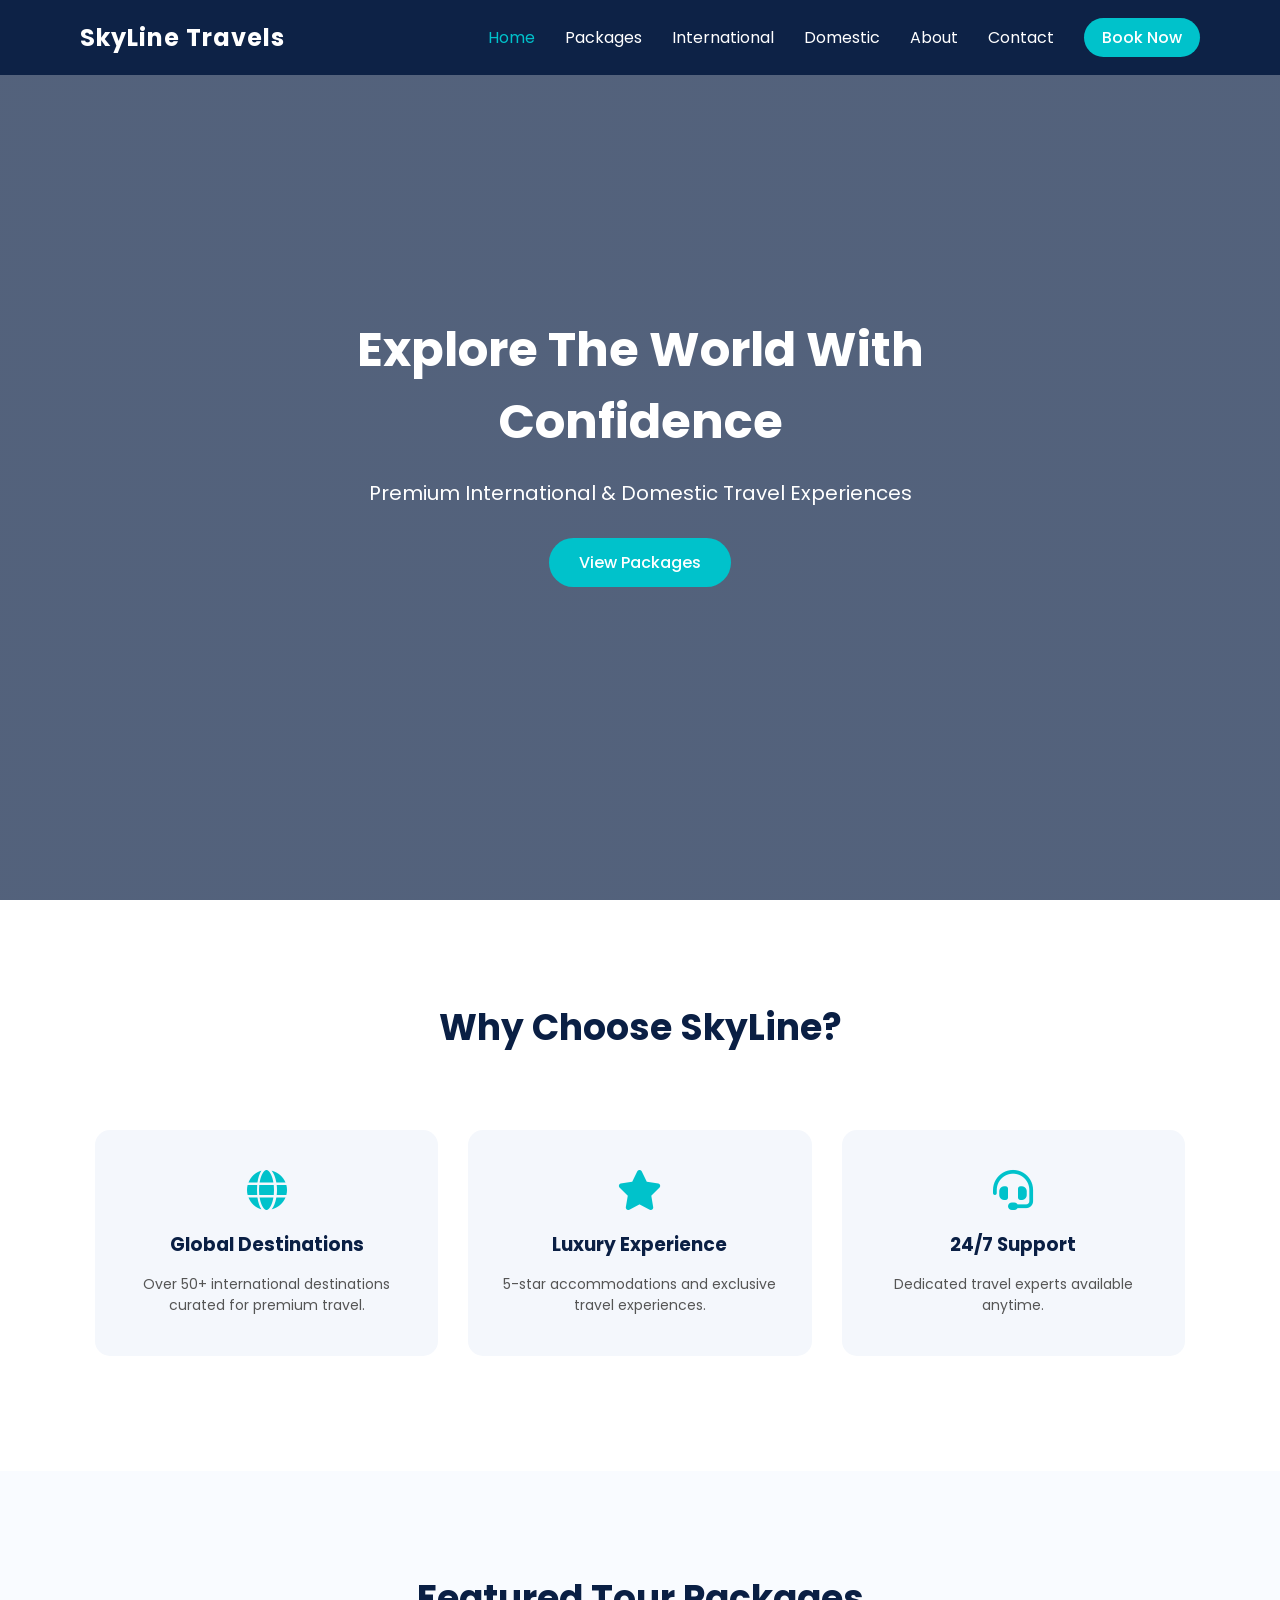
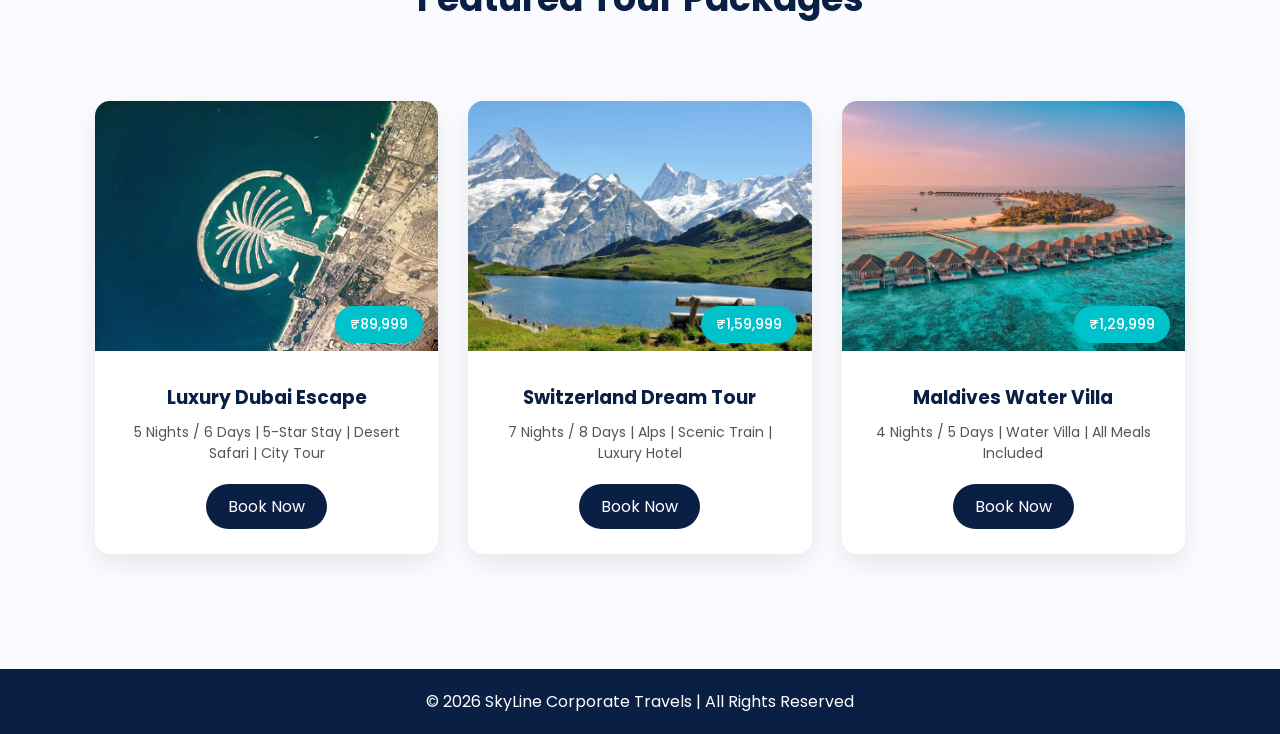
<file: index.html>
<!DOCTYPE html>
<html lang="en">
<head>
<meta charset="UTF-8">
<meta name="viewport" content="width=device-width, initial-scale=1.0">
<title>SkyLine Corporate Travels</title>

<!-- Google Font -->
<link href="https://fonts.googleapis.com/css2?family=Poppins:wght@300;400;600;700&display=swap" rel="stylesheet">

<!-- CSS -->
<link rel="stylesheet" href="style.css">

<!-- Font Awesome -->
<link rel="stylesheet" href="https://cdnjs.cloudflare.com/ajax/libs/font-awesome/6.5.0/css/all.min.css">

</head>
<body>

<!-- ================= NAVBAR ================= -->

<header>
    <div class="logo">SkyLine Travels</div>
    <nav>
        <ul>
            <li><a href="index.html" class="active">Home</a></li>
            <li><a href="packages.html">Packages</a></li>
            <li><a href="international.html">International</a></li>
            <li><a href="domestic.html">Domestic</a></li>
            <li><a href="about.html">About</a></li>
            <li><a href="contact.html">Contact</a></li>
            <li><a href="booking.html" class="btn-nav">Book Now</a></li>
        </ul>
    </nav>
</header>

<!-- ================= HERO SECTION ================= -->

<section class="hero">
    <div class="hero-content">
        <h1>Explore The World With Confidence</h1>
        <p>Premium International & Domestic Travel Experiences</p>
        <a href="packages.html" class="btn-primary">View Packages</a>
    </div>
</section>

<!-- ================= WHY CHOOSE US ================= -->

<section class="features">
    <h2>Why Choose SkyLine?</h2>
    <div class="feature-container">
        <div class="feature-box">
            <i class="fas fa-globe"></i>
            <h3>Global Destinations</h3>
            <p>Over 50+ international destinations curated for premium travel.</p>
        </div>

        <div class="feature-box">
            <i class="fas fa-star"></i>
            <h3>Luxury Experience</h3>
            <p>5-star accommodations and exclusive travel experiences.</p>
        </div>

        <div class="feature-box">
            <i class="fas fa-headset"></i>
            <h3>24/7 Support</h3>
            <p>Dedicated travel experts available anytime.</p>
        </div>
    </div>
</section>
<!-- ================= FEATURED PACKAGES ================= -->

<section class="packages">
    <h2>Featured Tour Packages</h2>

    <div class="package-container">

        <div class="package-card">
            <div class="package-img">
                <img src="du.webp" alt="Dubai">
                <span class="price">₹89,999</span>
            </div>
            <div class="package-content">
                <h3>Luxury Dubai Escape</h3>
                <p>5 Nights / 6 Days | 5-Star Stay | Desert Safari | City Tour</p>
                <a href="booking.html" class="btn-secondary">Book Now</a>
            </div>
        </div>

        <div class="package-card">
            <div class="package-img">
                <img src="swit.webp" alt="Switzerland">
                <span class="price">₹1,59,999</span>
            </div>
            <div class="package-content">
                <h3>Switzerland Dream Tour</h3>
                <p>7 Nights / 8 Days | Alps | Scenic Train | Luxury Hotel</p>
                <a href="booking.html" class="btn-secondary">Book Now</a>
            </div>
        </div>

        <div class="package-card">
            <div class="package-img">
                <img src="mal.jpg" alt="Maldives">
                <span class="price">₹1,29,999</span>
            </div>
            <div class="package-content">
                <h3>Maldives Water Villa</h3>
                <p>4 Nights / 5 Days | Water Villa | All Meals Included</p>
                <a href="booking.html" class="btn-secondary">Book Now</a>
            </div>
        </div>

    </div>
</section>

<!-- ================= FOOTER ================= -->

<footer>
    <p>© 2026 SkyLine Corporate Travels | All Rights Reserved</p>
</footer>

<script src="script.js"></script>

</body>
</html>
</file>
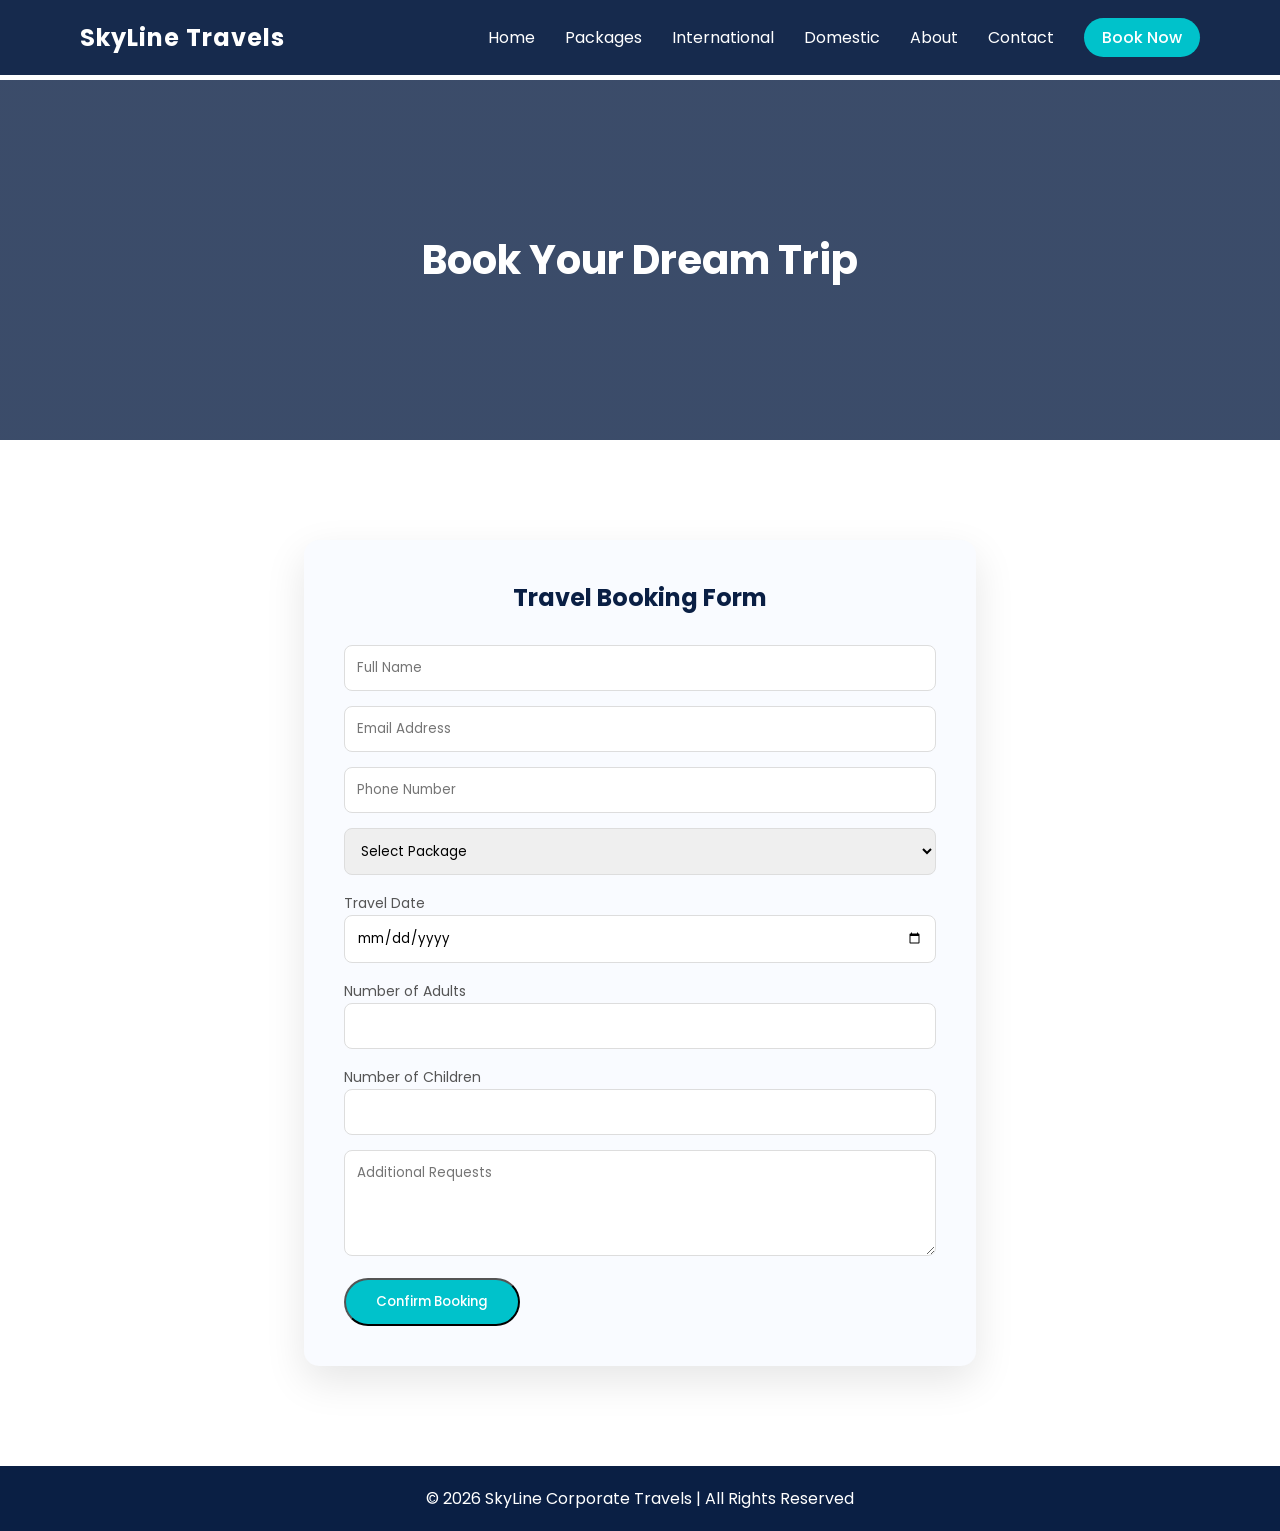
<file: booking.html>
<!DOCTYPE html>
<html lang="en">
<head>
<meta charset="UTF-8">
<meta name="viewport" content="width=device-width, initial-scale=1.0">
<title>Book Now | SkyLine Corporate Travels</title>

<link href="https://fonts.googleapis.com/css2?family=Poppins:wght@300;400;600;700&display=swap" rel="stylesheet">
<link rel="stylesheet" href="style.css">
<link rel="stylesheet" href="https://cdnjs.cloudflare.com/ajax/libs/font-awesome/6.5.0/css/all.min.css">

</head>
<body>

<header>
    <div class="logo">SkyLine Travels</div>
    <nav>
        <ul>
            <li><a href="index.html">Home</a></li>
            <li><a href="packages.html">Packages</a></li>
            <li><a href="international.html">International</a></li>
            <li><a href="domestic.html">Domestic</a></li>
            <li><a href="about.html">About</a></li>
            <li><a href="contact.html">Contact</a></li>
            <li><a href="booking.html" class="btn-nav active">Book Now</a></li>
        </ul>
    </nav>
</header>

<section class="page-banner">
    <h1>Book Your Dream Trip</h1>
</section>

<section class="booking-section">
    <div class="booking-container">

        <h2>Travel Booking Form</h2>

        <form id="bookingForm">

            <input type="text" id="name" placeholder="Full Name" required>
            <input type="email" id="email" placeholder="Email Address" required>
            <input type="tel" id="phone" placeholder="Phone Number" required>

            <select id="package" required>
                <option value="">Select Package</option>
                <option>Luxury Dubai Escape</option>
                <option>Switzerland Dream Tour</option>
                <option>Maldives Water Villa</option>
                <option>Singapore Explorer</option>
                <option>Thailand Fun Tour</option>
                <option>Kashmir Paradise</option>
                <option>Goa Beach Retreat</option>
                <option>Kerala Backwater Tour</option>
            </select>

            <label>Travel Date</label>
            <input type="date" id="date" required>

            <label>Number of Adults</label>
            <input type="number" id="adults" min="1" required>

            <label>Number of Children</label>
            <input type="number" id="children" min="0">

            <textarea id="message" rows="4" placeholder="Additional Requests"></textarea>

            <button type="submit" class="btn-primary">Confirm Booking</button>

        </form>

        <div id="successMessage" class="success-message">
            🎉 Booking Submitted Successfully! Our team will contact you soon.
        </div>

    </div>
</section>

<footer>
    <p>© 2026 SkyLine Corporate Travels | All Rights Reserved</p>
</footer>

<script src="script.js"></script>

</body>
</html>
</file>
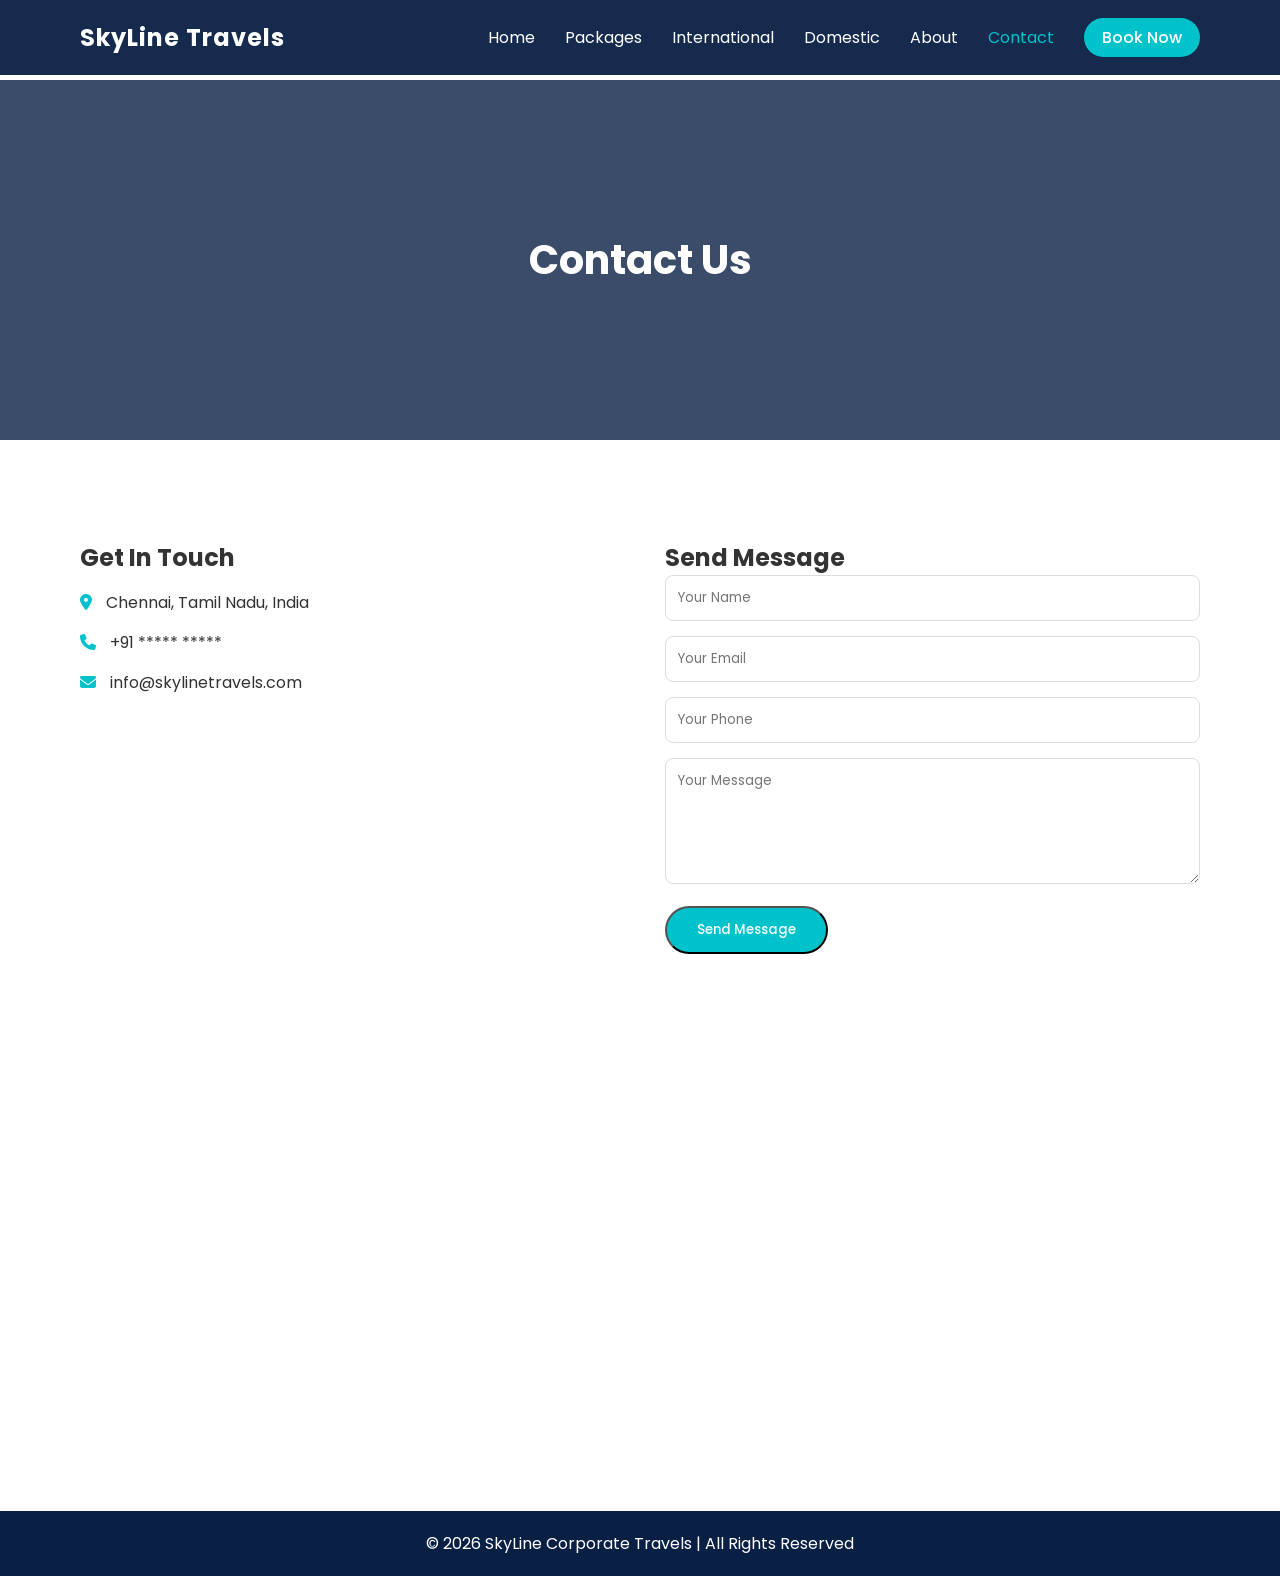
<file: contact.html>
<!DOCTYPE html>
<html lang="en">
<head>
<meta charset="UTF-8">
<meta name="viewport" content="width=device-width, initial-scale=1.0">
<title>Contact Us | SkyLine Corporate Travels</title>

<link href="https://fonts.googleapis.com/css2?family=Poppins:wght@300;400;600;700&display=swap" rel="stylesheet">
<link rel="stylesheet" href="style.css">
<link rel="stylesheet" href="https://cdnjs.cloudflare.com/ajax/libs/font-awesome/6.5.0/css/all.min.css">

</head>
<body>

<header>
    <div class="logo">SkyLine Travels</div>
    <nav>
        <ul>
            <li><a href="index.html">Home</a></li>
            <li><a href="packages.html">Packages</a></li>
            <li><a href="international.html">International</a></li>
            <li><a href="domestic.html">Domestic</a></li>
            <li><a href="about.html">About</a></li>
            <li><a href="contact.html" class="active">Contact</a></li>
            <li><a href="booking.html" class="btn-nav">Book Now</a></li>
        </ul>
    </nav>
</header>

<section class="page-banner">
    <h1>Contact Us</h1>
</section>

<section class="contact-section">
    <div class="contact-container">

        <div class="contact-info">
            <h2>Get In Touch</h2>
            <p><i class="fas fa-map-marker-alt"></i> Chennai, Tamil Nadu, India</p>
            <p><i class="fas fa-phone"></i> +91 ***** *****</p>
            <p><i class="fas fa-envelope"></i> info@skylinetravels.com</p>
        </div>

        <div class="contact-form">
            <h2>Send Message</h2>
            <form>
                <input type="text" placeholder="Your Name" required>
                <input type="email" placeholder="Your Email" required>
                <input type="tel" placeholder="Your Phone">
                <textarea placeholder="Your Message" rows="5"></textarea>
                <button type="submit" class="btn-primary">Send Message</button>
            </form>
        </div>

    </div>
</section>

<section class="map-section">
    <iframe 
        src="https://www.google.com/maps/embed?pb=!1m18!1m12!1m3!1d3916.284237481437!2d77.5946!3d12.9716!2m3!1f0!2f0!3f0!3m2!"
        width="100%" 
        height="400" 
        style="border:0;" 
        allowfullscreen="" 
        loading="lazy">
    </iframe>
</section>

<footer>
    <p>© 2026 SkyLine Corporate Travels | All Rights Reserved</p>
</footer>

<script src="script.js"></script>

</body>
</html>
</file>
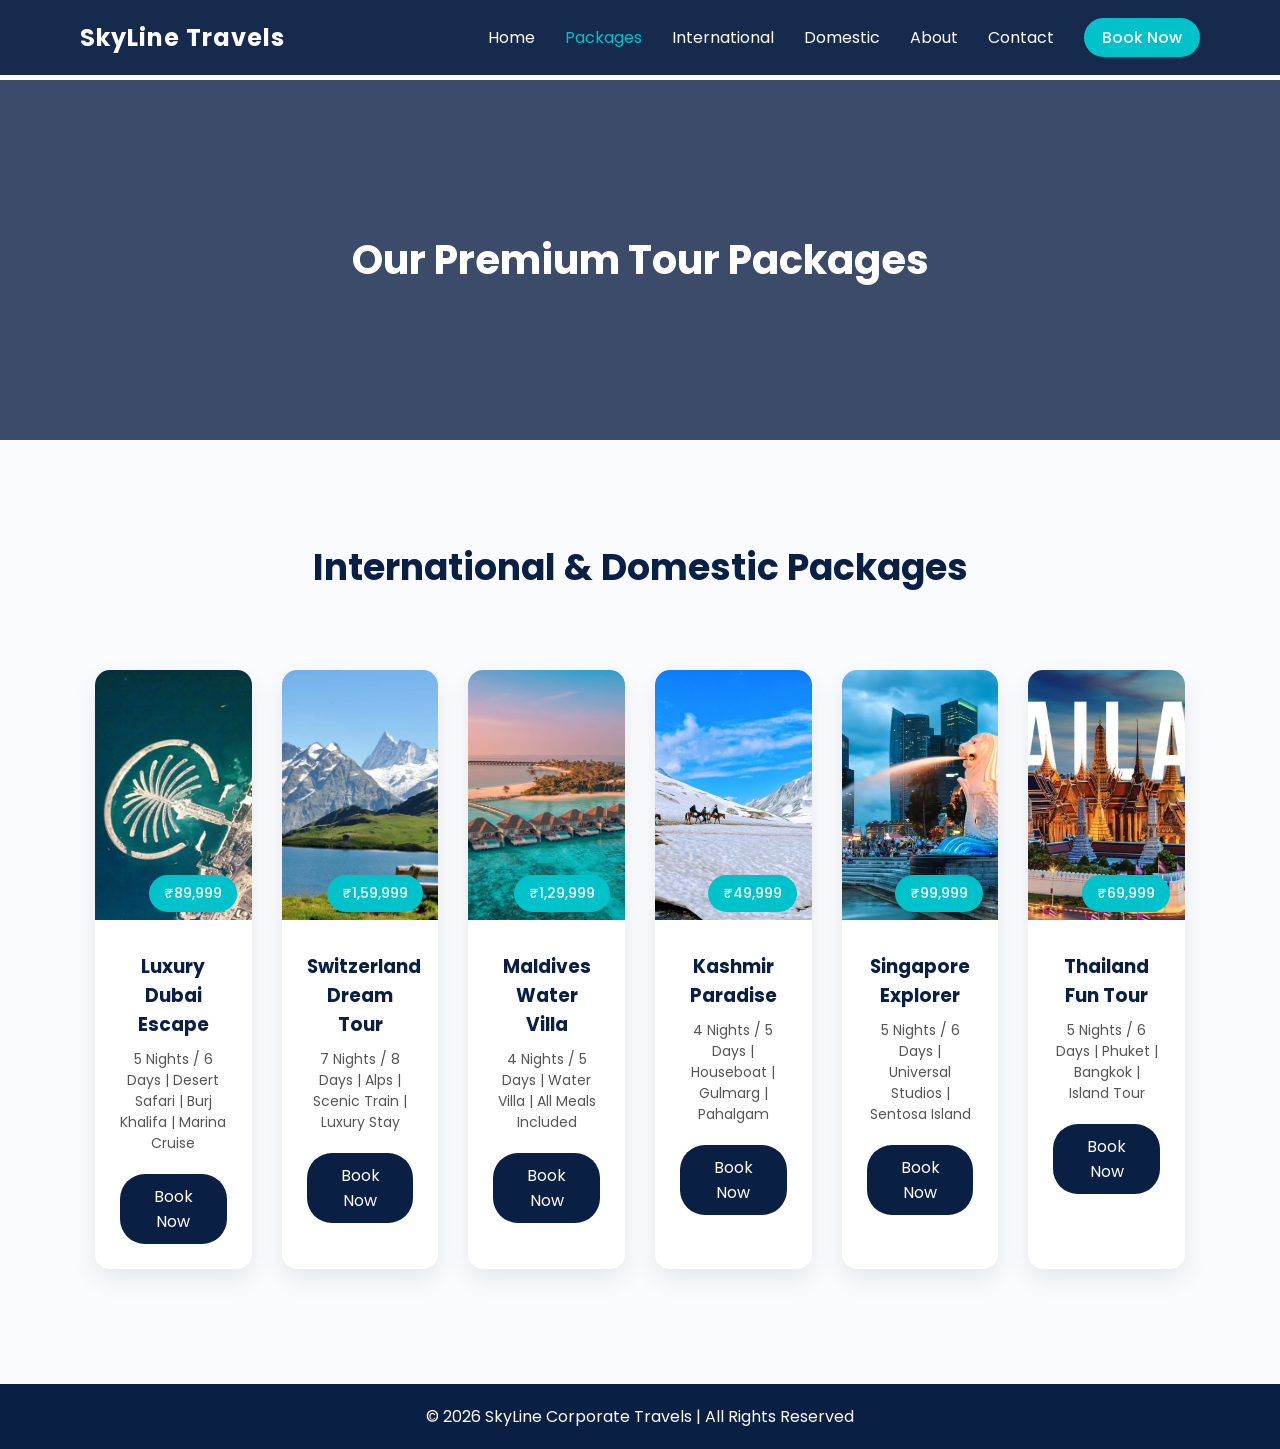
<file: packages.html>
<!DOCTYPE html>
<html lang="en">
<head>
<meta charset="UTF-8">
<meta name="viewport" content="width=device-width, initial-scale=1.0">
<title>Tour Packages | SkyLine Corporate Travels</title>

<link href="https://fonts.googleapis.com/css2?family=Poppins:wght@300;400;600;700&display=swap" rel="stylesheet">
<link rel="stylesheet" href="style.css">
<link rel="stylesheet" href="https://cdnjs.cloudflare.com/ajax/libs/font-awesome/6.5.0/css/all.min.css">

</head>
<body>

<!-- ================= NAVBAR ================= -->

<header>
    <div class="logo">SkyLine Travels</div>
    <nav>
        <ul>
            <li><a href="index.html">Home</a></li>
            <li><a href="packages.html" class="active">Packages</a></li>
            <li><a href="international.html">International</a></li>
            <li><a href="domestic.html">Domestic</a></li>
            <li><a href="about.html">About</a></li>
            <li><a href="contact.html">Contact</a></li>
            <li><a href="booking.html" class="btn-nav">Book Now</a></li>
        </ul>
    </nav>
</header>

<!-- ================= PAGE BANNER ================= -->

<section class="page-banner">
    <h1>Our Premium Tour Packages</h1>
</section>

<!-- ================= PACKAGE SECTION ================= -->

<section class="packages">

    <h2>International & Domestic Packages</h2>

    <div class="package-container">

        <!-- Dubai -->
        <div class="package-card">
            <div class="package-img">
                <img src="du.webp" alt="">
                <span class="price">₹89,999</span>
            </div>
            <div class="package-content">
                <h3>Luxury Dubai Escape</h3>
                <p>5 Nights / 6 Days | Desert Safari | Burj Khalifa | Marina Cruise</p>
                <a href="booking.html" class="btn-secondary">Book Now</a>
            </div>
        </div>

        <!-- Switzerland -->
        <div class="package-card">
            <div class="package-img">
                <img src="swit.webp" alt="">
                <span class="price">₹1,59,999</span>
            </div>
            <div class="package-content">
                <h3>Switzerland Dream Tour</h3>
                <p>7 Nights / 8 Days | Alps | Scenic Train | Luxury Stay</p>
                <a href="booking.html" class="btn-secondary">Book Now</a>
            </div>
        </div>

        <!-- Maldives -->
        <div class="package-card">
            <div class="package-img">
                <img src="mal.jpg" alt="">
                <span class="price">₹1,29,999</span>
            </div>
            <div class="package-content">
                <h3>Maldives Water Villa</h3>
                <p>4 Nights / 5 Days | Water Villa | All Meals Included</p>
                <a href="booking.html" class="btn-secondary">Book Now</a>
            </div>
        </div>

        <!-- Kashmir -->
        <div class="package-card">
            <div class="package-img">
                <img src="kashmir.jpeg" alt="">
                <span class="price">₹49,999</span>
            </div>
            <div class="package-content">
                <h3>Kashmir Paradise</h3>
                <p>4 Nights / 5 Days | Houseboat | Gulmarg | Pahalgam</p>
                <a href="booking.html" class="btn-secondary">Book Now</a>
            </div>
        </div>

        <!-- Singapore -->
        <div class="package-card">
            <div class="package-img">
                <img src="sing.avif" alt="">
                <span class="price">₹99,999</span>
            </div>
            <div class="package-content">
                <h3>Singapore Explorer</h3>
                <p>5 Nights / 6 Days | Universal Studios | Sentosa Island</p>
                <a href="booking.html" class="btn-secondary">Book Now</a>
            </div>
        </div>

        <!-- Thailand -->
        <div class="package-card">
            <div class="package-img">
                <img src="thai.jpg" alt="">
                <span class="price">₹69,999</span>
            </div>
            <div class="package-content">
                <h3>Thailand Fun Tour</h3>
                <p>5 Nights / 6 Days | Phuket | Bangkok | Island Tour</p>
                <a href="booking.html" class="btn-secondary">Book Now</a>
            </div>
        </div>

    </div>

</section>

<!-- ================= FOOTER ================= -->

<footer>
    <p>© 2026 SkyLine Corporate Travels | All Rights Reserved</p>
</footer>

<script src="script.js"></script>

</body>
</html>
</file>
<file: style.css>
/* ===============================
   GLOBAL STYLES
================================ */

* {
    margin: 0;
    padding: 0;
    box-sizing: border-box;
    font-family: 'Poppins', sans-serif;
}

body {
    background: #ffffff;
    color: #333;
    scroll-behavior: smooth;
}

/* ===============================
   NAVBAR
================================ */

header {
    width: 100%;
    position: fixed;
    top: 0;
    left: 0;
    padding: 20px 80px;
    display: flex;
    justify-content: space-between;
    align-items: center;
    background: rgba(10, 31, 68, 0.95);
    backdrop-filter: blur(10px);
    z-index: 1000;
    transition: 0.3s;
}

.logo {
    font-size: 24px;
    font-weight: 700;
    color: #fff;
    letter-spacing: 1px;
}

nav ul {
    display: flex;
    list-style: none;
    align-items: center;
}

nav ul li {
    margin-left: 30px;
}

nav ul li a {
    text-decoration: none;
    color: #fff;
    font-weight: 400;
    transition: 0.3s;
}

nav ul li a:hover,
nav ul li a.active {
    color: #00C2CB;
}

.btn-nav {
    background: #00C2CB;
    padding: 8px 18px;
    border-radius: 25px;
    color: #fff !important;
    font-weight: 500;
    transition: 0.3s;
}

.btn-nav:hover {
    background: #fff;
    color: #0A1F44 !important;
}

/* ===============================
   HERO SECTION
================================ */

.hero {
    height: 100vh;
    background: linear-gradient(rgba(10,31,68,0.7), rgba(10,31,68,0.7)),
        url('https://images.unsplash.com/photo-1507525428034-b723cf961d3e') center/cover no-repeat;
    display: flex;
    justify-content: center;
    align-items: center;
    text-align: center;
    color: #fff;
    padding: 0 20px;
}

.hero-content {
    max-width: 800px;
    animation: fadeInUp 1.5s ease;
}

.hero h1 {
    font-size: 48px;
    font-weight: 700;
    margin-bottom: 20px;
}

.hero p {
    font-size: 20px;
    margin-bottom: 30px;
}

.btn-primary {
    display: inline-block;
    padding: 12px 30px;
    background: #00C2CB;
    color: #fff;
    text-decoration: none;
    border-radius: 30px;
    font-weight: 500;
    transition: 0.3s;
}

.btn-primary:hover {
    background: #fff;
    color: #0A1F44;
}

/* ===============================
   FEATURES SECTION
================================ */

.features {
    padding: 100px 80px;
    text-align: center;
}

.features h2 {
    font-size: 36px;
    margin-bottom: 60px;
    color: #0A1F44;
}

.feature-container {
    display: flex;
    justify-content: space-between;
    flex-wrap: wrap;
}

.feature-box {
    flex: 1;
    margin: 15px;
    padding: 40px 30px;
    background: #f4f7fc;
    border-radius: 15px;
    transition: 0.4s;
}

.feature-box i {
    font-size: 40px;
    color: #00C2CB;
    margin-bottom: 20px;
}

.feature-box h3 {
    margin-bottom: 15px;
    color: #0A1F44;
}

.feature-box p {
    font-size: 14px;
    color: #555;
}

.feature-box:hover {
    transform: translateY(-10px);
    box-shadow: 0 15px 30px rgba(0,0,0,0.1);
}

/* ===============================
   FOOTER
================================ */

footer {
    background: #0A1F44;
    color: #fff;
    text-align: center;
    padding: 20px;
}

/* ===============================
   ANIMATIONS
================================ */

@keyframes fadeInUp {
    from {
        opacity: 0;
        transform: translateY(40px);
    }
    to {
        opacity: 1;
        transform: translateY(0);
    }
}

/* ===============================
   RESPONSIVE DESIGN
================================ */

@media (max-width: 992px) {
    header {
        padding: 20px 40px;
    }

    .features {
        padding: 80px 40px;
    }

    .feature-container {
        flex-direction: column;
        align-items: center;
    }

    .feature-box {
        width: 80%;
    }
}

@media (max-width: 600px) {
    .hero h1 {
        font-size: 32px;
    }

    .hero p {
        font-size: 16px;
    }

    nav ul {
        display: none; /* Later we can add mobile menu */
    }
}
/* ===============================
   PACKAGES SECTION
================================ */

.packages {
    padding: 100px 80px;
    text-align: center;
    background: #f9fbff;
}

.packages h2 {
    font-size: 36px;
    margin-bottom: 60px;
    color: #0A1F44;
}

.package-container {
    display: flex;
    justify-content: space-between;
    flex-wrap: wrap;
}

.package-card {
    flex: 1;
    margin: 15px;
    background: #fff;
    border-radius: 15px;
    overflow: hidden;
    box-shadow: 0 10px 25px rgba(0,0,0,0.08);
    transition: 0.4s;
}

.package-card:hover {
    transform: translateY(-12px);
    box-shadow: 0 20px 40px rgba(0,0,0,0.15);
}

.package-img {
    position: relative;
    overflow: hidden;
}

.package-img img {
    width: 100%;
    height: 250px;
    object-fit: cover;
    transition: 0.4s;
}

.package-card:hover .package-img img {
    transform: scale(1.1);
}

.price {
    position: absolute;
    bottom: 15px;
    right: 15px;
    background: #00C2CB;
    color: #fff;
    padding: 8px 15px;
    border-radius: 20px;
    font-size: 14px;
    font-weight: 500;
}

.package-content {
    padding: 25px;
}

.package-content h3 {
    margin-bottom: 10px;
    color: #0A1F44;
}

.package-content p {
    font-size: 14px;
    color: #555;
    margin-bottom: 20px;
}

.btn-secondary {
    display: inline-block;
    padding: 10px 22px;
    background: #0A1F44;
    color: #fff;
    text-decoration: none;
    border-radius: 25px;
    transition: 0.3s;
}

.btn-secondary:hover {
    background: #00C2CB;
}

/* Responsive */
@media (max-width: 992px) {
    .package-container {
        flex-direction: column;
        align-items: center;
    }

    .package-card {
        width: 80%;
    }
}
/* ===============================
   PAGE BANNER
================================ */

.page-banner {
    height: 40vh;
    background: linear-gradient(rgba(10,31,68,0.8), rgba(10,31,68,0.8)),
        url('https://images.unsplash.com/photo-1493558103817-58b2924bce98') center/cover no-repeat;
    display: flex;
    justify-content: center;
    align-items: center;
    margin-top: 80px;
}

.page-banner h1 {
    color: #fff;
    font-size: 40px;
}
/* ===============================
   ABOUT PAGE
================================ */

.about-section {
    padding: 100px 80px;
}

.about-container {
    display: flex;
    align-items: center;
    gap: 50px;
    flex-wrap: wrap;
}

.about-text {
    flex: 1;
}

.about-text h2 {
    margin-bottom: 20px;
    color: #0A1F44;
}

.about-text h3 {
    margin-top: 20px;
    color: #00C2CB;
}

.about-text p {
    margin-bottom: 15px;
    color: #555;
}

.about-image {
    flex: 1;
}

.about-image img {
    width: 100%;
    border-radius: 15px;
}

/* ===============================
   STATS SECTION
================================ */

.stats {
    display: flex;
    justify-content: space-around;
    padding: 60px;
    background: #0A1F44;
    color: #fff;
    text-align: center;
}

.stat-box h2 {
    font-size: 36px;
    margin-bottom: 10px;
}

/* ===============================
   CONTACT PAGE
================================ */

.contact-section {
    padding: 100px 80px;
}

.contact-container {
    display: flex;
    gap: 50px;
    flex-wrap: wrap;
}

.contact-info {
    flex: 1;
}

.contact-info p {
    margin: 15px 0;
}

.contact-info i {
    color: #00C2CB;
    margin-right: 10px;
}

.contact-form {
    flex: 1;
}

.contact-form form input,
.contact-form form textarea {
    width: 100%;
    padding: 12px;
    margin-bottom: 15px;
    border-radius: 8px;
    border: 1px solid #ddd;
}

.map-section {
    margin-top: 50px;
}
/* ===============================
   BOOKING PAGE
================================ */

.booking-section {
    padding: 100px 80px;
    display: flex;
    justify-content: center;
}

.booking-container {
    width: 60%;
    background: #f9fbff;
    padding: 40px;
    border-radius: 15px;
    box-shadow: 0 15px 40px rgba(0,0,0,0.1);
}

.booking-container h2 {
    text-align: center;
    margin-bottom: 30px;
    color: #0A1F44;
}

.booking-container form input,
.booking-container form select,
.booking-container form textarea {
    width: 100%;
    padding: 12px;
    margin-bottom: 15px;
    border-radius: 8px;
    border: 1px solid #ddd;
}

.booking-container label {
    font-size: 14px;
    color: #555;
}

.success-message {
    margin-top: 20px;
    padding: 15px;
    background: #00C2CB;
    color: #fff;
    text-align: center;
    border-radius: 8px;
    display: none;
}
</file>
